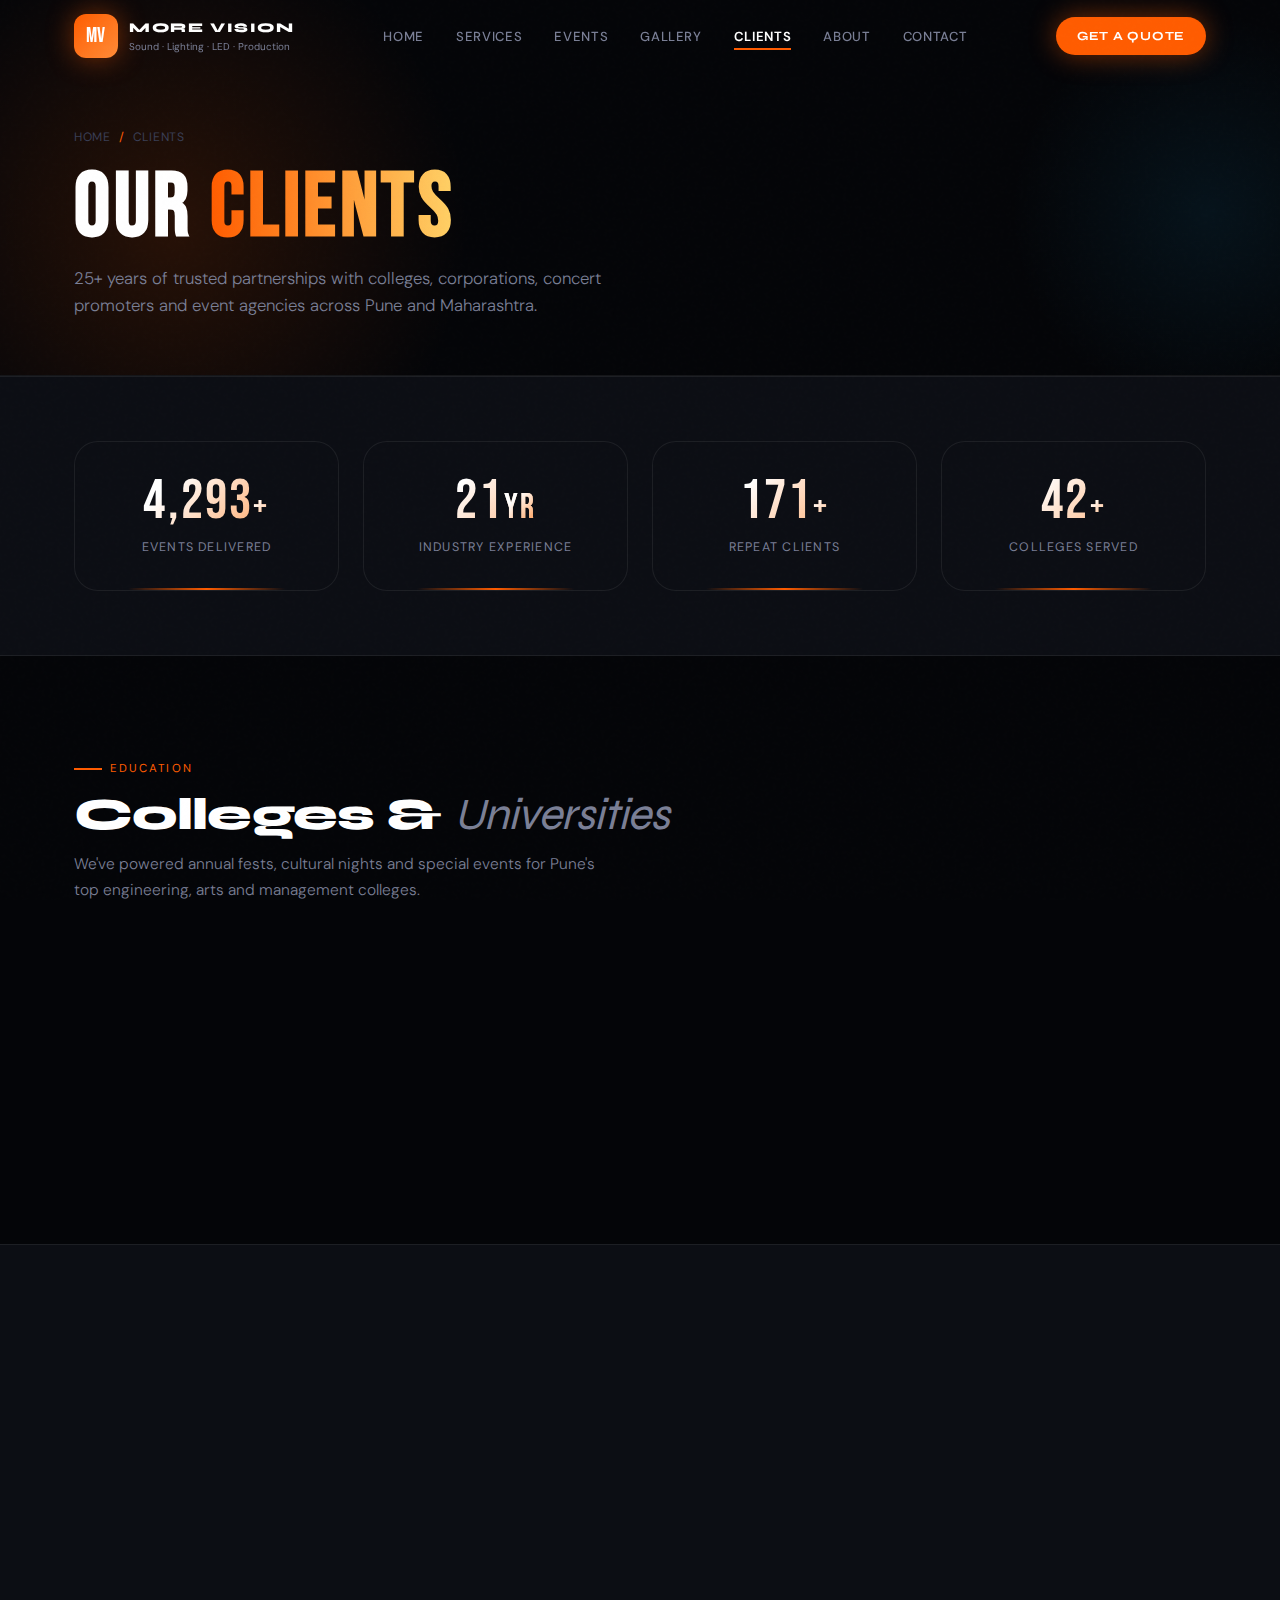
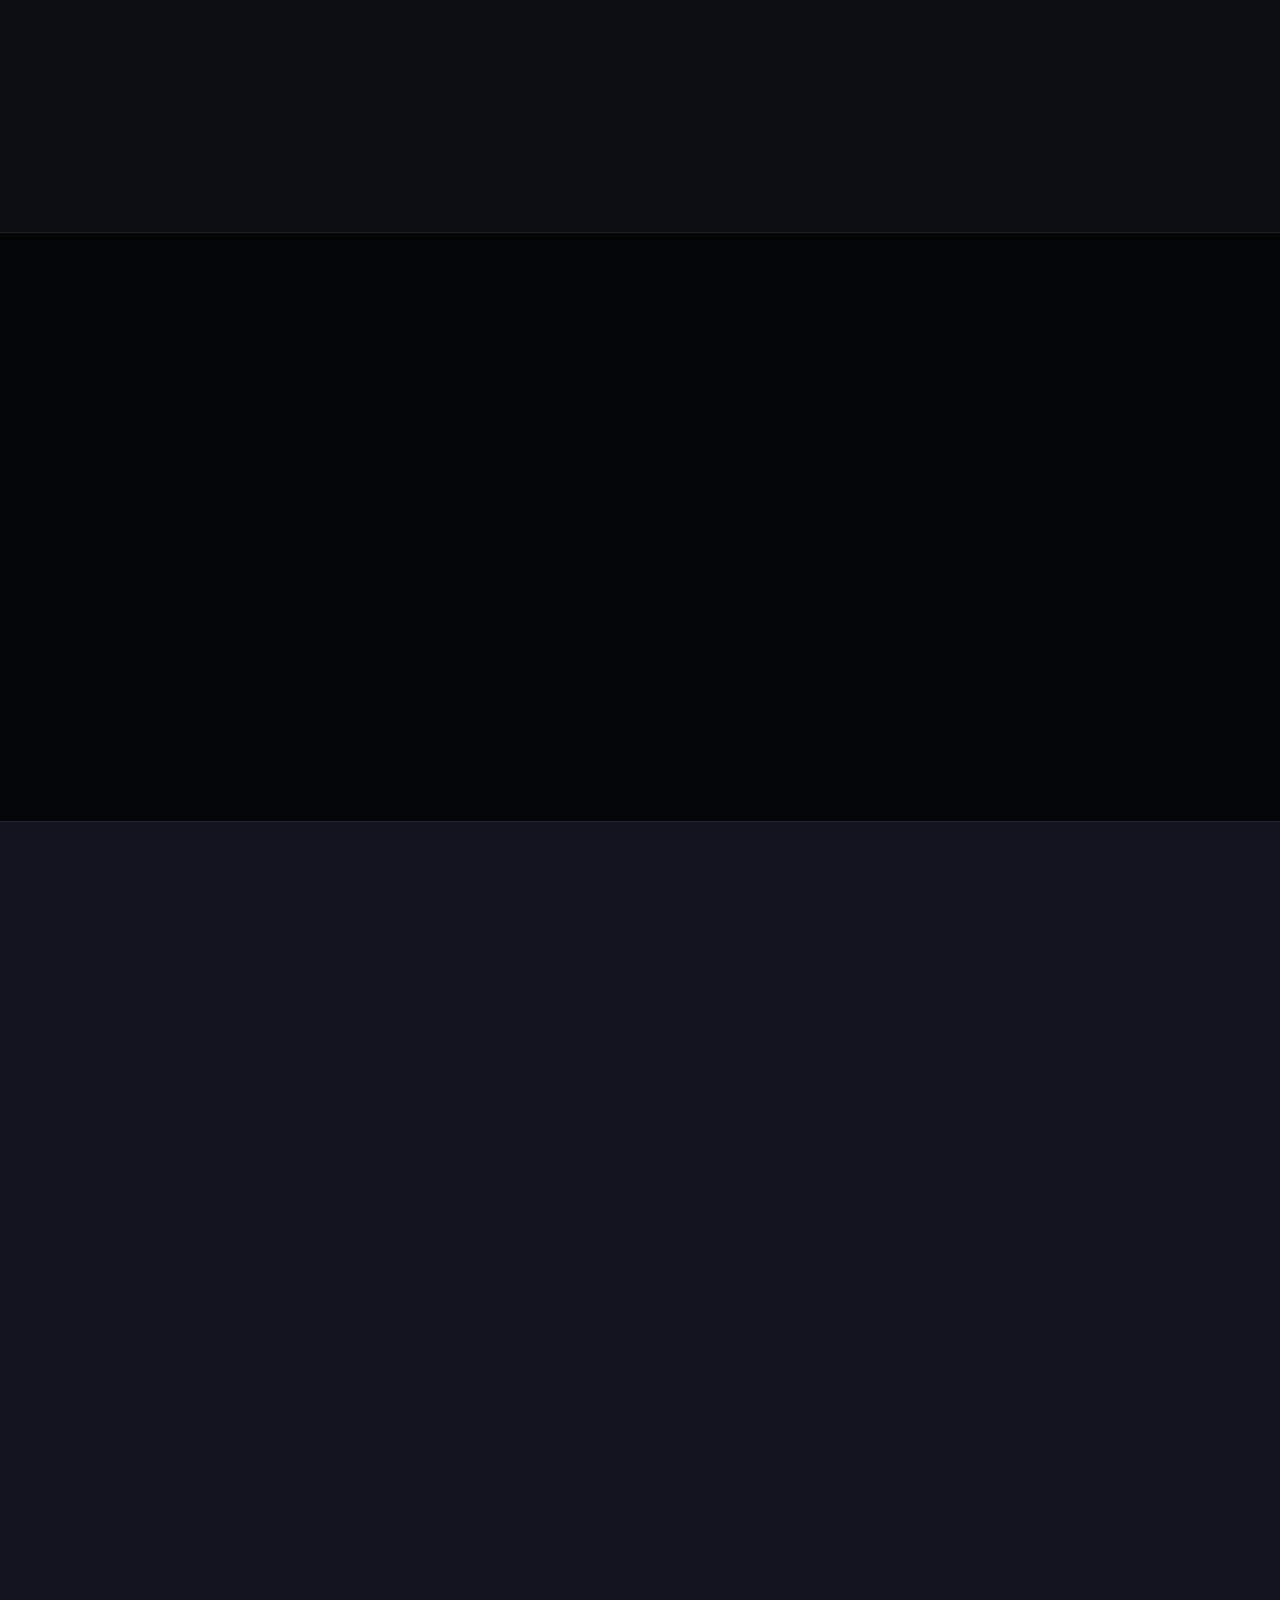
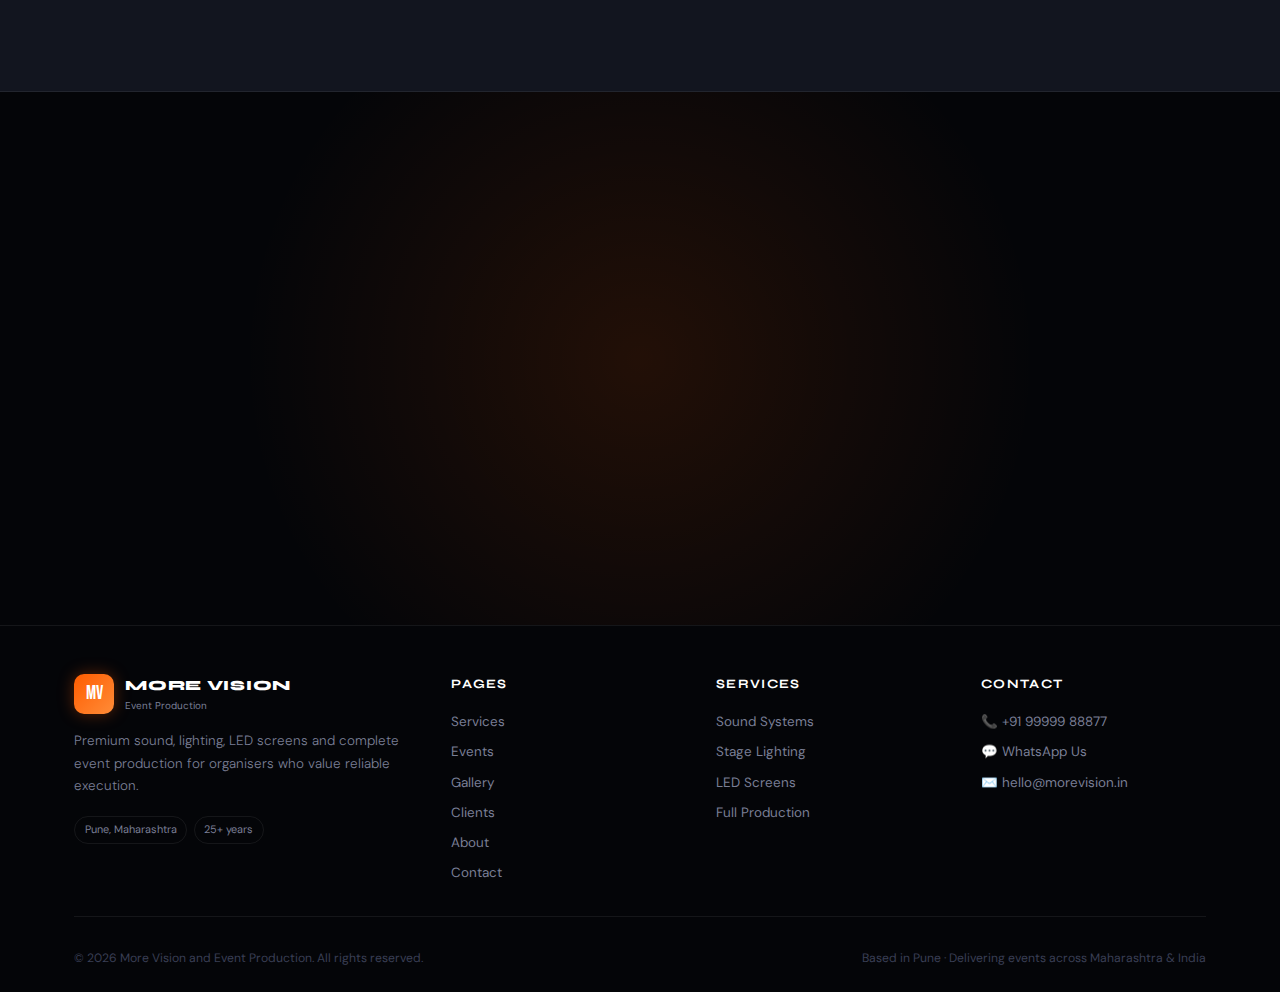
<file: clients.html>
<!DOCTYPE html>
<html lang="en">
<head>
  <meta charset="UTF-8" />
  <meta name="viewport" content="width=device-width, initial-scale=1" />
  <title>Clients | More Vision &amp; Event Production, Pune</title>
  <meta name="description" content="More Vision has worked with leading colleges, corporations and concert promoters across Pune and Maharashtra for 25+ years." />
  <link rel="stylesheet" href="assets/css/style.css" />
</head>
<body>

<!-- ══ NAVBAR ══ -->
<header class="navbar" id="navbar">
  <div class="container navbar__inner">
    <a href="index.html" class="navbar__brand">
      <div class="navbar__logo">MV</div>
      <div class="navbar__title-wrap"><span class="navbar__name">More Vision</span><span class="navbar__tagline">Sound · Lighting · LED · Production</span></div>
    </a>
    <nav class="navbar__links"><a href="index.html" class="navbar__link">Home</a><a href="services.html" class="navbar__link">Services</a><a href="events.html" class="navbar__link">Events</a><a href="gallery.html" class="navbar__link">Gallery</a><a href="clients.html" class="navbar__link">Clients</a><a href="about.html" class="navbar__link">About</a><a href="contact.html" class="navbar__link">Contact</a></nav>
    <a href="contact.html" class="navbar__cta">Get a Quote</a>
    <button class="nav-toggle" id="navToggle" aria-label="Toggle menu" aria-expanded="false"><span></span><span></span><span></span></button>
  </div>
  <nav class="nav-mobile" id="navMobile"><a href="index.html" class="navbar__link">Home</a><a href="services.html" class="navbar__link">Services</a><a href="events.html" class="navbar__link">Events</a><a href="gallery.html" class="navbar__link">Gallery</a><a href="clients.html" class="navbar__link">Clients</a><a href="about.html" class="navbar__link">About</a><a href="contact.html" class="navbar__link">Contact</a></nav>
</header>

<main>

<!-- ══ PAGE HERO ══ -->
<section class="page-hero">
  <div class="container page-hero__inner">
    <div class="page-hero__breadcrumb"><a href="index.html">Home</a> <span>/</span> Clients</div>
    <h1>Our <span>Clients</span></h1>
    <p class="page-hero__sub">25+ years of trusted partnerships with colleges, corporations, concert promoters and event agencies across Pune and Maharashtra.</p>
  </div>
</section>

<!-- ══ STATS ══ -->
<section class="section--tight section--surface">
  <div class="container">
    <div class="stats-grid">
      <div class="stat-card"><div class="stat-num">5000<span class="stat-suffix">+</span></div><div class="stat-label">Events Delivered</div></div>
      <div class="stat-card"><div class="stat-num">25<span class="stat-suffix">yr</span></div><div class="stat-label">Industry Experience</div></div>
      <div class="stat-card"><div class="stat-num">200<span class="stat-suffix">+</span></div><div class="stat-label">Repeat Clients</div></div>
      <div class="stat-card"><div class="stat-num">50<span class="stat-suffix">+</span></div><div class="stat-label">Colleges Served</div></div>
    </div>
  </div>
</section>

<!-- ══ COLLEGE CLIENTS ══ -->
<section class="section">
  <div class="container">
    <div class="section-header reveal">
      <div class="eyebrow">Education</div>
      <h2 class="section-title">Colleges &amp; <em>Universities</em></h2>
      <p class="section-sub">We've powered annual fests, cultural nights and special events for Pune's top engineering, arts and management colleges.</p>
    </div>
    <div class="clients-grid reveal">
      <div class="client-card">COEP Tech University</div>
      <div class="client-card">MIT Pune</div>
      <div class="client-card">VIT Pune</div>
      <div class="client-card">Symbiosis Institute</div>
      <div class="client-card">PICT College</div>
      <div class="client-card">Cummins College</div>
      <div class="client-card">BMCC Pune</div>
      <div class="client-card">Fergusson College</div>
      <div class="client-card">AISSMS COE</div>
      <div class="client-card">Sinhgad College</div>
    </div>
  </div>
</section>

<!-- ══ CORPORATE CLIENTS ══ -->
<section class="section section--surface">
  <div class="container">
    <div class="section-header reveal">
      <div class="eyebrow">Business</div>
      <h2 class="section-title">Corporates &amp; <em>Brands</em></h2>
      <p class="section-sub">Leading Pune companies trust us to make their product launches, conferences and employee events look and sound exceptional.</p>
    </div>
    <div class="clients-grid reveal">
      <div class="client-card">Infosys Pune</div>
      <div class="client-card">TCS Events</div>
      <div class="client-card">Persistent Systems</div>
      <div class="client-card">KPIT Technologies</div>
      <div class="client-card">Bajaj Auto</div>
      <div class="client-card">Thermax</div>
      <div class="client-card">Zensar Tech</div>
      <div class="client-card">Mahindra &amp; Mahindra</div>
      <div class="client-card">Pune Metro Rail</div>
      <div class="client-card">Eaton Industries</div>
    </div>
  </div>
</section>

<!-- ══ CONCERT & PROMOTERS ══ -->
<section class="section">
  <div class="container">
    <div class="section-header reveal">
      <div class="eyebrow">Live Music</div>
      <h2 class="section-title">Concert Promoters &amp; <em>Agencies</em></h2>
      <p class="section-sub">We work with promoters, production agencies and event management companies to deliver technically flawless live shows.</p>
    </div>
    <div class="clients-grid reveal">
      <div class="client-card">Pune Live</div>
      <div class="client-card">BookMyShow Live</div>
      <div class="client-card">DNA Entertainment</div>
      <div class="client-card">Wizcraft Pune</div>
      <div class="client-card">Showtime Events</div>
      <div class="client-card">E18 Productions</div>
      <div class="client-card">Hungama Productions</div>
      <div class="client-card">Wavelength Events</div>
      <div class="client-card">Stage Factory</div>
      <div class="client-card">Noise Festival</div>
    </div>
  </div>
</section>

<!-- ══ TESTIMONIALS ══ -->
<section class="section section--surface2">
  <div class="container">
    <div class="section-header section-header--center reveal">
      <div class="eyebrow">What they say</div>
      <h2 class="section-title">Client <em>testimonials</em></h2>
    </div>
    <div class="testi-grid">
      <div class="card testi-card reveal reveal-delay-1">
        <div class="testi-stars">★★★★★</div>
        <p class="testi-quote">"The sound quality at our college fest was outstanding. More Vision set up flawlessly in under 4 hours and the crowd never knew we had a last-minute venue change."</p>
        <div class="testi-author"><div class="testi-avatar">AK</div><div><div class="testi-name">Akash Kulkarni</div><div class="testi-role">Cultural Secretary, COEP Tech University</div></div></div>
      </div>
      <div class="card testi-card reveal reveal-delay-2">
        <div class="testi-stars">★★★★★</div>
        <p class="testi-quote">"For our product launch, the LED wall and lighting programming were exceptional. Our CEO specifically praised the visual production. Will book again for every launch."</p>
        <div class="testi-author"><div class="testi-avatar">SR</div><div><div class="testi-name">Sunita Rao</div><div class="testi-role">Head of Events, Infosys Pune</div></div></div>
      </div>
      <div class="card testi-card reveal reveal-delay-3">
        <div class="testi-stars">★★★★★</div>
        <p class="testi-quote">"The artist was demanding about monitors and FOH mix. More Vision handled every technical rider requirement without a single complaint. Truly professional outfit."</p>
        <div class="testi-author"><div class="testi-avatar">PM</div><div><div class="testi-name">Priyank Mehta</div><div class="testi-role">Concert Promoter, Pune Live</div></div></div>
      </div>
      <div class="card testi-card reveal reveal-delay-1">
        <div class="testi-stars">★★★★★</div>
        <p class="testi-quote">"We've been booking More Vision for our annual corporate summit for 6 years straight. Their professionalism and zero-issues track record is the reason we keep coming back."</p>
        <div class="testi-author"><div class="testi-avatar">VD</div><div><div class="testi-name">Vikram Desai</div><div class="testi-role">Events Manager, Persistent Systems</div></div></div>
      </div>
      <div class="card testi-card reveal reveal-delay-2">
        <div class="testi-stars">★★★★★</div>
        <p class="testi-quote">"Three-day college festival with 12,000+ attendees. More Vision handled everything — sound, lights, LED, stage — all without a single hitch. Phenomenal team."</p>
        <div class="testi-author"><div class="testi-avatar">NP</div><div><div class="testi-name">Neha Patil</div><div class="testi-role">President, MIT Cultural Committee</div></div></div>
      </div>
      <div class="card testi-card reveal reveal-delay-3">
        <div class="testi-stars">★★★★★</div>
        <p class="testi-quote">"We promoted a headline concert with 8,000 capacity. More Vision's PA system was the best the venue had ever heard. The post-show feedback from the artists was amazing."</p>
        <div class="testi-author"><div class="testi-avatar">RS</div><div><div class="testi-name">Rohan Shah</div><div class="testi-role">Promoter, DNA Entertainment</div></div></div>
      </div>
    </div>
  </div>
</section>

<!-- ══ CTA ══ -->
<section class="cta-section">
  <div class="cta-inner reveal">
    <h2 class="cta-headline">Join our <span>client family</span></h2>
    <p class="cta-sub">Let's work together on your next event. Our team is ready to build the right production package for you.</p>
    <div class="cta-actions">
      <a href="contact.html" class="btn btn--primary">Get a Quote</a>
      <a href="https://wa.me/919999888777" class="btn btn--ghost" target="_blank" rel="noopener">💬 WhatsApp Us</a>
    </div>
  </div>
</section>

</main>

<!-- ══ FOOTER ══ -->
<footer class="footer">
  <div class="container">
    <div class="footer__grid">
      <div><div class="footer__brand-logo"><div class="footer__logo-mark">MV</div><div><div class="footer__brand-name">More Vision</div><div class="footer__brand-tag">Event Production</div></div></div><p class="footer__desc">Premium sound, lighting, LED screens and complete event production for organisers who value reliable execution.</p><div class="footer__pills"><span class="footer__pill">Pune, Maharashtra</span><span class="footer__pill">25+ years</span></div></div>
      <div><div class="footer__heading">Pages</div><div class="footer__links"><a href="services.html">Services</a><a href="events.html">Events</a><a href="gallery.html">Gallery</a><a href="clients.html">Clients</a><a href="about.html">About</a><a href="contact.html">Contact</a></div></div>
      <div><div class="footer__heading">Services</div><div class="footer__links"><a href="services.html#sound">Sound Systems</a><a href="services.html#lighting">Stage Lighting</a><a href="services.html#led">LED Screens</a><a href="services.html#production">Full Production</a></div></div>
      <div><div class="footer__heading">Contact</div><div class="footer__links"><a href="tel:+919999988877">📞 +91 99999 88877</a><a href="https://wa.me/919999888777" target="_blank" rel="noopener">💬 WhatsApp Us</a><a href="mailto:hello@morevision.in">✉️ hello@morevision.in</a></div></div>
    </div>
    <div class="footer__bottom"><span>© 2026 More Vision and Event Production. All rights reserved.</span><span>Based in Pune · Delivering events across Maharashtra &amp; India</span></div>
  </div>
</footer>

<script src="assets/js/main.js"></script>
</body>
</html>
</file>
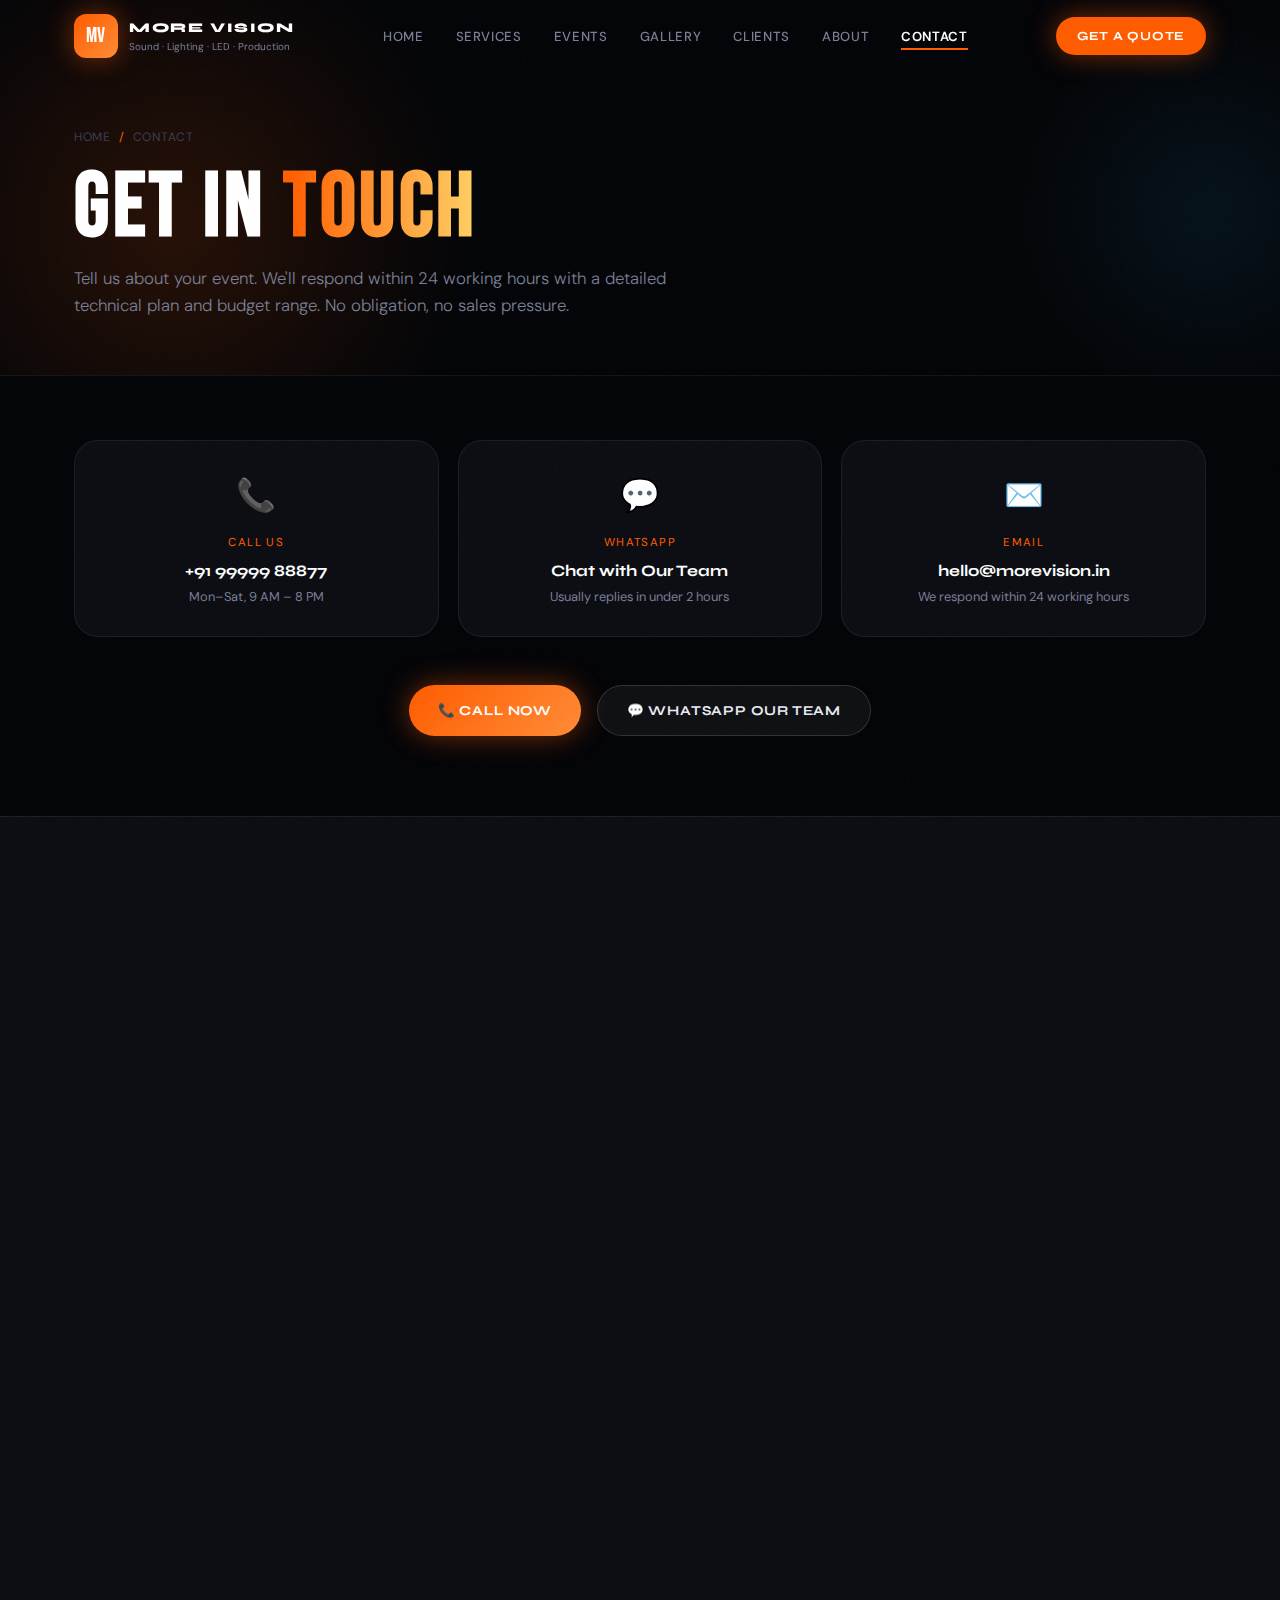
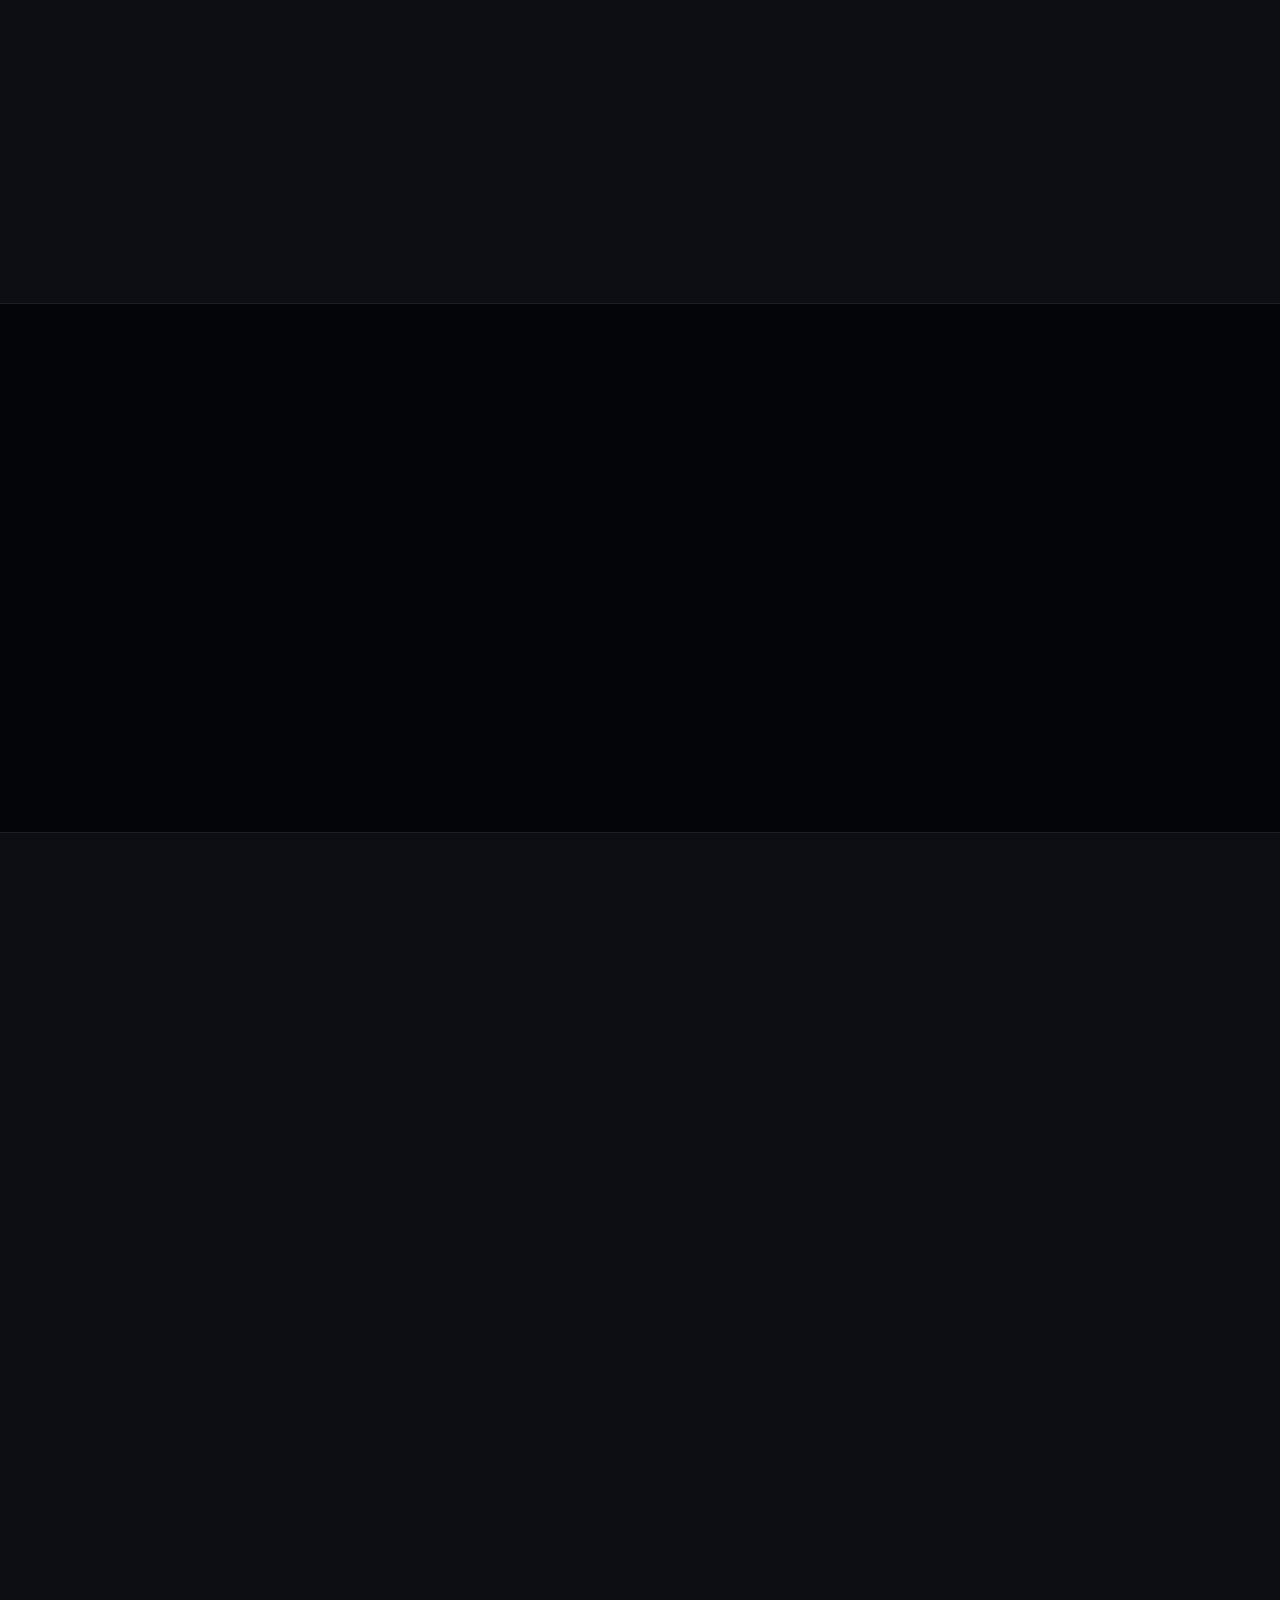
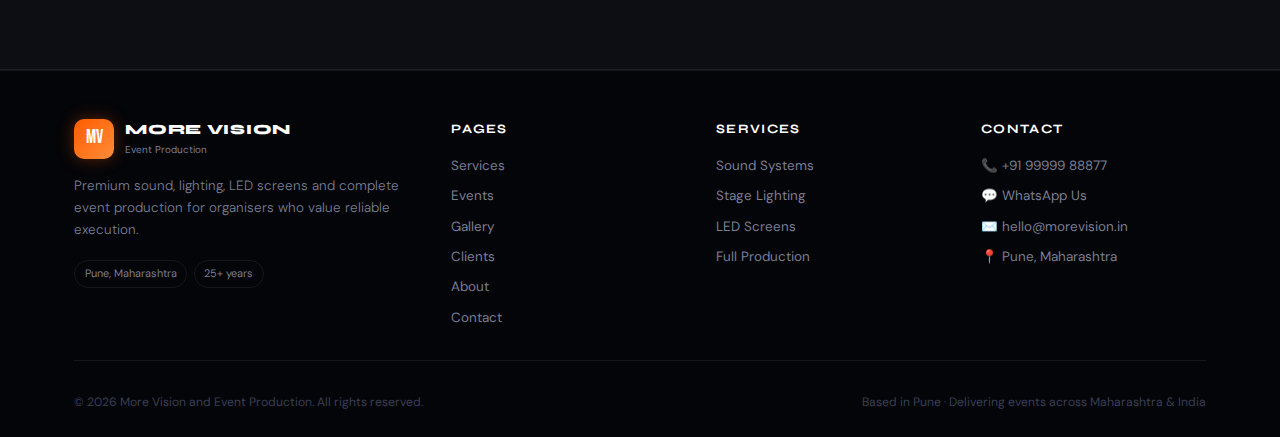
<file: contact.html>
<!DOCTYPE html>
<html lang="en">
<head>
  <meta charset="UTF-8" />
  <meta name="viewport" content="width=device-width, initial-scale=1" />
  <title>Contact | More Vision &amp; Event Production, Pune</title>
  <meta name="description" content="Contact More Vision for sound, lighting and LED production in Pune. Call, WhatsApp or fill our enquiry form — we respond within 24 hours." />
  <link rel="stylesheet" href="assets/css/style.css" />
</head>
<body>

<!-- ══ NAVBAR ══ -->
<header class="navbar" id="navbar">
  <div class="container navbar__inner">
    <a href="index.html" class="navbar__brand">
      <div class="navbar__logo">MV</div>
      <div class="navbar__title-wrap"><span class="navbar__name">More Vision</span><span class="navbar__tagline">Sound · Lighting · LED · Production</span></div>
    </a>
    <nav class="navbar__links"><a href="index.html" class="navbar__link">Home</a><a href="services.html" class="navbar__link">Services</a><a href="events.html" class="navbar__link">Events</a><a href="gallery.html" class="navbar__link">Gallery</a><a href="clients.html" class="navbar__link">Clients</a><a href="about.html" class="navbar__link">About</a><a href="contact.html" class="navbar__link">Contact</a></nav>
    <a href="contact.html" class="navbar__cta">Get a Quote</a>
    <button class="nav-toggle" id="navToggle" aria-label="Toggle menu" aria-expanded="false"><span></span><span></span><span></span></button>
  </div>
  <nav class="nav-mobile" id="navMobile"><a href="index.html" class="navbar__link">Home</a><a href="services.html" class="navbar__link">Services</a><a href="events.html" class="navbar__link">Events</a><a href="gallery.html" class="navbar__link">Gallery</a><a href="clients.html" class="navbar__link">Clients</a><a href="about.html" class="navbar__link">About</a><a href="contact.html" class="navbar__link">Contact</a></nav>
</header>

<main>

<!-- ══ PAGE HERO ══ -->
<section class="page-hero">
  <div class="container page-hero__inner">
    <div class="page-hero__breadcrumb"><a href="index.html">Home</a> <span>/</span> Contact</div>
    <h1>Get in <span>Touch</span></h1>
    <p class="page-hero__sub">Tell us about your event. We'll respond within 24 working hours with a detailed technical plan and budget range. No obligation, no sales pressure.</p>
  </div>
</section>

<!-- ══ CONTACT INFO CARDS ══ -->
<section class="section--tight">
  <div class="container">
    <div class="contact-info-grid">
      <div class="contact-info-card reveal">
        <div class="contact-info-icon">📞</div>
        <div class="contact-info-label">Call Us</div>
        <div class="contact-info-value"><a href="tel:+919999988877" style="color:inherit;">+91 99999 88877</a></div>
        <div class="contact-info-sub">Mon–Sat, 9 AM – 8 PM</div>
      </div>
      <div class="contact-info-card reveal reveal-delay-1">
        <div class="contact-info-icon">💬</div>
        <div class="contact-info-label">WhatsApp</div>
        <div class="contact-info-value"><a href="https://wa.me/919999888777?text=Hi%2C%20I%E2%80%99d%20like%20to%20discuss%20an%20event." target="_blank" rel="noopener" style="color:inherit;">Chat with Our Team</a></div>
        <div class="contact-info-sub">Usually replies in under 2 hours</div>
      </div>
      <div class="contact-info-card reveal reveal-delay-2">
        <div class="contact-info-icon">✉️</div>
        <div class="contact-info-label">Email</div>
        <div class="contact-info-value"><a href="mailto:hello@morevision.in" style="color:inherit;">hello@morevision.in</a></div>
        <div class="contact-info-sub">We respond within 24 working hours</div>
      </div>
    </div>

    <!-- Quick CTA buttons -->
    <div style="display:flex;gap:1rem;justify-content:center;flex-wrap:wrap;margin-bottom:1rem;" class="reveal">
      <a href="tel:+919999988877" class="btn btn--primary">📞 Call Now</a>
      <a href="https://wa.me/919999888777?text=Hi%2C%20I%E2%80%99d%20like%20to%20discuss%20an%20event%20with%20More%20Vision%20and%20Event%20Production." class="btn btn--ghost" target="_blank" rel="noopener">💬 WhatsApp Our Team</a>
    </div>
  </div>
</section>

<!-- ══ FORM + MAP ══ -->
<section class="section section--surface">
  <div class="container" style="display:grid;grid-template-columns:1.1fr 1fr;gap:4rem;align-items:start;">

    <!-- FORM -->
    <div class="form-wrap reveal">
      <h2 class="form-title">Project Enquiry Form</h2>
      <p class="form-subtitle">Fill in your event details and we'll come back with a customised technical plan and budget range.</p>

      <form data-validate>
        <div class="form-grid">
          <div class="form-field">
            <label class="form-label" for="c-name">Your name<span>*</span></label>
            <input id="c-name" class="form-input" type="text" name="name" autocomplete="name" placeholder="Rahul Sharma" data-required />
            <span class="form-error"></span>
          </div>
          <div class="form-field">
            <label class="form-label" for="c-org">Organisation / College<span>*</span></label>
            <input id="c-org" class="form-input" type="text" name="organisation" placeholder="COEP, Infosys…" data-required />
            <span class="form-error"></span>
          </div>
          <div class="form-field">
            <label class="form-label" for="c-email">Email address<span>*</span></label>
            <input id="c-email" class="form-input" type="email" name="email" autocomplete="email" placeholder="you@example.com" data-required />
            <span class="form-error"></span>
          </div>
          <div class="form-field">
            <label class="form-label" for="c-phone">Phone number<span>*</span></label>
            <input id="c-phone" class="form-input" type="tel" name="phone" autocomplete="tel" placeholder="+91 98000 00000" data-required />
            <span class="form-error"></span>
          </div>
          <div class="form-field form-field--full">
            <label class="form-label" for="c-type">Event type<span>*</span></label>
            <select id="c-type" class="form-select" name="eventType" data-required>
              <option value="">Select an event type</option>
              <option value="college">College / University Event</option>
              <option value="corporate">Corporate Event</option>
              <option value="concert">Concert / Live Show</option>
              <option value="club">Club / DJ Event</option>
              <option value="cultural">Cultural / Stage Show</option>
              <option value="other">Other</option>
            </select>
            <span class="form-error"></span>
          </div>
          <div class="form-field">
            <label class="form-label" for="c-date">Event date</label>
            <input id="c-date" class="form-input" type="date" name="eventDate" />
          </div>
          <div class="form-field">
            <label class="form-label" for="c-venue">Venue / City<span>*</span></label>
            <input id="c-venue" class="form-input" type="text" name="venue" placeholder="Balewadi, Pune" data-required />
            <span class="form-error"></span>
          </div>
          <div class="form-field">
            <label class="form-label" for="c-audience">Expected audience</label>
            <select id="c-audience" class="form-select" name="audience">
              <option value="">Select size</option>
              <option value="under500">Under 500</option>
              <option value="500-2000">500 – 2,000</option>
              <option value="2000-10000">2,000 – 10,000</option>
              <option value="over10000">Over 10,000</option>
            </select>
          </div>
          <div class="form-field">
            <label class="form-label" for="c-services">Services required</label>
            <select id="c-services" class="form-select" name="services">
              <option value="">Select service</option>
              <option value="sound-only">Sound only</option>
              <option value="lighting-only">Lighting only</option>
              <option value="led-only">LED / Video only</option>
              <option value="sound-lighting">Sound + Lighting</option>
              <option value="full-production">Full Production Package</option>
            </select>
          </div>
          <div class="form-field form-field--full">
            <label class="form-label" for="c-details">Event details<span>*</span></label>
            <textarea id="c-details" class="form-textarea" name="details" rows="5" placeholder="Please describe your event — format, duration, any specific artists, technical requirements or special requests." data-required data-minlength="20"></textarea>
            <span class="form-error"></span>
          </div>
        </div>

        <div class="form-actions">
          <button type="submit" class="btn btn--primary">Send Enquiry →</button>
          <p class="form-footnote">By submitting, you allow our team to contact you with production options and budget estimates. We do not share your details with third parties.</p>
        </div>
        <div class="form-success">✓ Thank you! We've received your enquiry and will respond within 24 working hours with a detailed production plan.</div>
      </form>
    </div>

    <!-- INFO PANEL -->
    <div class="reveal reveal-delay-1">
      <div class="eyebrow">Why contact us?</div>
      <h2 class="section-title" style="font-size:clamp(1.6rem,2.5vw,2rem);margin-bottom:1rem;">What to expect <em>when you reach out</em></h2>
      <p style="font-size:.9rem;color:var(--c-muted);line-height:1.7;font-weight:300;margin-bottom:2rem;">Our production team reviews every enquiry personally and responds with a tailored plan — not a generic price list.</p>

      <div style="display:grid;gap:1.2rem;margin-bottom:2rem;">
        <div class="why-item">
          <div class="why-item__icon">📋</div>
          <div class="why-item__text"><h4>Detailed technical production plan</h4><p>We outline exactly what equipment and crew will be deployed for your specific event and venue.</p></div>
        </div>
        <div class="why-item">
          <div class="why-item__icon">💰</div>
          <div class="why-item__text"><h4>Itemised budget estimate</h4><p>No vague "starting from" prices. You get a clear, itemised budget range you can take to your committee or finance team.</p></div>
        </div>
        <div class="why-item">
          <div class="why-item__icon">🏟️</div>
          <div class="why-item__text"><h4>Free site survey (Pune &amp; PCMC)</h4><p>We'll visit your venue to assess acoustics, power requirements, rigging points and sight lines at no charge.</p></div>
        </div>
        <div class="why-item">
          <div class="why-item__icon">⚡</div>
          <div class="why-item__text"><h4>Response within 24 working hours</h4><p>We understand event timelines are tight. Our team prioritises fast, useful responses over generic auto-replies.</p></div>
        </div>
      </div>

      <!-- Business details -->
      <div style="background:var(--c-surface);border:1px solid var(--c-border);border-radius:var(--radius-lg);padding:1.5rem;">
        <div style="font-family:'Syne',sans-serif;font-weight:700;color:#fff;margin-bottom:1rem;font-size:.9rem;">Business Details</div>
        <div style="display:grid;gap:.7rem;">
          <div style="display:flex;gap:.7rem;align-items:flex-start;font-size:.86rem;">
            <span>📍</span><span style="color:var(--c-muted);">Pune, Maharashtra, India<br><span style="color:var(--c-dim);font-size:.8rem;">Serving events across Maharashtra &amp; India</span></span>
          </div>
          <div style="display:flex;gap:.7rem;font-size:.86rem;"><span>📞</span><a href="tel:+919999988877" style="color:var(--c-muted);transition:color .2s;" onmouseover="this.style.color='var(--c-fire-light)'" onmouseout="this.style.color='var(--c-muted)'">+91 99999 88877</a></div>
          <div style="display:flex;gap:.7rem;font-size:.86rem;"><span>✉️</span><a href="mailto:hello@morevision.in" style="color:var(--c-muted);transition:color .2s;" onmouseover="this.style.color='var(--c-fire-light)'" onmouseout="this.style.color='var(--c-muted)'">hello@morevision.in</a></div>
          <div style="display:flex;gap:.7rem;font-size:.86rem;"><span>🕐</span><span style="color:var(--c-muted);">Monday – Saturday, 9 AM to 8 PM IST</span></div>
          <div style="display:flex;gap:.7rem;font-size:.86rem;"><span>💬</span><a href="https://wa.me/919999888777" target="_blank" rel="noopener" style="color:var(--c-muted);transition:color .2s;" onmouseover="this.style.color='var(--c-fire-light)'" onmouseout="this.style.color='var(--c-muted)'">WhatsApp (fastest response)</a></div>
        </div>
      </div>
    </div>
  </div>
</section>

<!-- ══ MAP ══ -->
<section class="section--tight">
  <div class="container reveal">
    <div class="eyebrow" style="margin-bottom:1rem;">Our Location</div>
    <h2 class="section-title" style="font-size:clamp(1.5rem,2.5vw,2rem);margin-bottom:1.5rem;">Find us in <em>Pune</em></h2>
    <div class="map-placeholder">
      <iframe
        src="https://www.google.com/maps/embed?pb=!1m18!1m12!1m3!1d242120.58047095478!2d73.72283615!3d18.5246424!2m3!1f0!2f0!3f0!3m2!1i1024!2i768!4f13.1!3m3!1m2!1s0x3bc2bf2e67461101%3A0x828d43bf9d9ee343!2sPune%2C%20Maharashtra!5e0!3m2!1sen!2sin!4v1700000000000!5m2!1sen!2sin"
        allowfullscreen=""
        loading="lazy"
        referrerpolicy="no-referrer-when-downgrade"
        title="More Vision location in Pune, Maharashtra">
      </iframe>
    </div>
  </div>
</section>

<!-- ══ FAQ ══ -->
<section class="section section--surface">
  <div class="container">
    <div class="section-header section-header--center reveal">
      <div class="eyebrow">Common questions</div>
      <h2 class="section-title">Frequently asked <em>questions</em></h2>
    </div>
    <div style="display:grid;grid-template-columns:1fr 1fr;gap:1.2rem;max-width:900px;margin:0 auto;">
      <div class="card reveal reveal-delay-1" style="padding:1.5rem;">
        <h3 style="font-family:'Syne',sans-serif;font-weight:700;color:#fff;font-size:.95rem;margin-bottom:.5rem;">How quickly can you respond to an enquiry?</h3>
        <p style="font-size:.85rem;color:var(--c-muted);line-height:1.65;font-weight:300;">We aim to respond to all enquiries within 24 working hours with a production plan and budget range. WhatsApp is the fastest route — usually under 2 hours.</p>
      </div>
      <div class="card reveal reveal-delay-2" style="padding:1.5rem;">
        <h3 style="font-family:'Syne',sans-serif;font-weight:700;color:#fff;font-size:.95rem;margin-bottom:.5rem;">Do you have a minimum booking value?</h3>
        <p style="font-size:.85rem;color:var(--c-muted);line-height:1.65;font-weight:300;">We work with events of all sizes and budgets. College committees, small corporate events and large concerts are all welcome. We'll build a package to fit.</p>
      </div>
      <div class="card reveal reveal-delay-1" style="padding:1.5rem;">
        <h3 style="font-family:'Syne',sans-serif;font-weight:700;color:#fff;font-size:.95rem;margin-bottom:.5rem;">Do you travel outside Pune?</h3>
        <p style="font-size:.85rem;color:var(--c-muted);line-height:1.65;font-weight:300;">Yes. We regularly serve events in Mumbai, Nashik, Aurangabad and across Maharashtra. Outstation bookings are subject to transport and accommodation costs.</p>
      </div>
      <div class="card reveal reveal-delay-2" style="padding:1.5rem;">
        <h3 style="font-family:'Syne',sans-serif;font-weight:700;color:#fff;font-size:.95rem;margin-bottom:.5rem;">Can you match international artist riders?</h3>
        <p style="font-size:.85rem;color:var(--c-muted);line-height:1.65;font-weight:300;">Yes. We have experience fulfilling technical riders for national and international touring artists. Share the rider with us and we'll map our inventory against it.</p>
      </div>
      <div class="card reveal reveal-delay-1" style="padding:1.5rem;">
        <h3 style="font-family:'Syne',sans-serif;font-weight:700;color:#fff;font-size:.95rem;margin-bottom:.5rem;">What's included in a site survey?</h3>
        <p style="font-size:.85rem;color:var(--c-muted);line-height:1.65;font-weight:300;">We assess venue acoustics, power availability, rigging points, weight-bearing capacity, audience sightlines and ingress/egress for equipment. All at no charge for Pune area events.</p>
      </div>
      <div class="card reveal reveal-delay-2" style="padding:1.5rem;">
        <h3 style="font-family:'Syne',sans-serif;font-weight:700;color:#fff;font-size:.95rem;margin-bottom:.5rem;">Do you provide backup equipment on-site?</h3>
        <p style="font-size:.85rem;color:var(--c-muted);line-height:1.65;font-weight:300;">Yes — backup systems are standard across all productions. Critical signal paths and amplification all have redundancy built in. Your show doesn't stop if something fails.</p>
      </div>
    </div>
  </div>
</section>

</main>

<!-- ══ FOOTER ══ -->
<footer class="footer">
  <div class="container">
    <div class="footer__grid">
      <div><div class="footer__brand-logo"><div class="footer__logo-mark">MV</div><div><div class="footer__brand-name">More Vision</div><div class="footer__brand-tag">Event Production</div></div></div><p class="footer__desc">Premium sound, lighting, LED screens and complete event production for organisers who value reliable execution.</p><div class="footer__pills"><span class="footer__pill">Pune, Maharashtra</span><span class="footer__pill">25+ years</span></div></div>
      <div><div class="footer__heading">Pages</div><div class="footer__links"><a href="services.html">Services</a><a href="events.html">Events</a><a href="gallery.html">Gallery</a><a href="clients.html">Clients</a><a href="about.html">About</a><a href="contact.html">Contact</a></div></div>
      <div><div class="footer__heading">Services</div><div class="footer__links"><a href="services.html#sound">Sound Systems</a><a href="services.html#lighting">Stage Lighting</a><a href="services.html#led">LED Screens</a><a href="services.html#production">Full Production</a></div></div>
      <div><div class="footer__heading">Contact</div><div class="footer__links"><a href="tel:+919999988877">📞 +91 99999 88877</a><a href="https://wa.me/919999888777" target="_blank" rel="noopener">💬 WhatsApp Us</a><a href="mailto:hello@morevision.in">✉️ hello@morevision.in</a><a href="#">📍 Pune, Maharashtra</a></div></div>
    </div>
    <div class="footer__bottom"><span>© 2026 More Vision and Event Production. All rights reserved.</span><span>Based in Pune · Delivering events across Maharashtra &amp; India</span></div>
  </div>
</footer>

<script src="assets/js/main.js"></script>
</body>
</html>
</file>
<file: assets/css/style.css>
/* ═══════════════════════════════════════════════════════════
   MORE VISION & EVENT PRODUCTION — Master Stylesheet
   Design: Dark Cinematic | Fonts: Bebas Neue + Syne + DM Sans
═══════════════════════════════════════════════════════════ */

/* ─── GOOGLE FONTS ─── */
@import url('https://fonts.googleapis.com/css2?family=Bebas+Neue&family=Syne:wght@400;500;600;700;800&family=DM+Sans:ital,opsz,wght@0,9..40,300;0,9..40,400;0,9..40,500;1,9..40,300&display=swap');

/* ─── TOKENS ─── */
:root {
  --c-bg: #040508;
  --c-surface: #0c0e14;
  --c-surface2: #12151f;
  --c-surface3: #181b28;
  --c-border: rgba(255,255,255,0.07);
  --c-border-hover: rgba(255,92,0,0.35);
  --c-fire: #ff5c00;
  --c-fire-light: #ff8c38;
  --c-gold: #ffd166;
  --c-blue: #1eb8ff;
  --c-text: #e8eaf2;
  --c-muted: #7a7f96;
  --c-dim: #3a3f55;
  --nav-h: 72px;
  --radius: 14px;
  --radius-lg: 24px;
  --radius-xl: 32px;
  --shadow: 0 20px 50px rgba(0,0,0,0.5);
  --shadow-fire: 0 0 28px rgba(255,92,0,0.45);
  --transition: 0.25s ease;
}

/* ─── RESET ─── */
*, *::before, *::after { box-sizing: border-box; margin: 0; padding: 0; }
html { scroll-behavior: smooth; }
body {
  font-family: 'DM Sans', sans-serif;
  background: var(--c-bg);
  color: var(--c-text);
  -webkit-font-smoothing: antialiased;
  overflow-x: hidden;
  line-height: 1.6;
}
img { display: block; max-width: 100%; }
a { color: inherit; text-decoration: none; }
ul { list-style: none; }
button { cursor: pointer; border: none; outline: none; }

/* ─── NOISE OVERLAY ─── */
body::before {
  content: '';
  position: fixed;
  inset: 0;
  background-image: url("data:image/svg+xml,%3Csvg viewBox='0 0 256 256' xmlns='http://www.w3.org/2000/svg'%3E%3Cfilter id='noise'%3E%3CfeTurbulence type='fractalNoise' baseFrequency='0.9' numOctaves='4' stitchTiles='stitch'/%3E%3C/filter%3E%3Crect width='100%25' height='100%25' filter='url(%23noise)' opacity='0.035'/%3E%3C/svg%3E");
  pointer-events: none;
  z-index: 1000;
  opacity: 0.35;
}

/* ─── LAYOUT ─── */
.container {
  width: 100%;
  max-width: 1180px;
  margin: 0 auto;
  padding: 0 1.5rem;
}
.section { padding: 6rem 0; }
.section--tight { padding: 4rem 0; }
.section--surface { background: var(--c-surface); border-top: 1px solid var(--c-border); border-bottom: 1px solid var(--c-border); }
.section--surface2 { background: var(--c-surface2); border-top: 1px solid var(--c-border); border-bottom: 1px solid var(--c-border); }

/* ─── TYPOGRAPHY UTILITIES ─── */
.eyebrow {
  display: inline-flex;
  align-items: center;
  gap: 0.5rem;
  font-size: 0.72rem;
  letter-spacing: 0.18em;
  text-transform: uppercase;
  color: var(--c-fire);
  margin-bottom: 0.8rem;
}
.eyebrow::before {
  content: '';
  width: 28px; height: 1.5px;
  background: var(--c-fire);
}
.section-title {
  font-family: 'Syne', sans-serif;
  font-weight: 800;
  font-size: clamp(2rem, 3.5vw, 2.9rem);
  line-height: 1.05;
  letter-spacing: -0.02em;
  color: #fff;
}
.section-title em { font-style: italic; font-weight: 400; color: var(--c-muted); }
.section-sub {
  font-size: 0.97rem;
  color: var(--c-muted);
  line-height: 1.7;
  max-width: 34rem;
  font-weight: 300;
  margin-top: 0.8rem;
}
.section-header { margin-bottom: 3rem; }
.section-header--center { text-align: center; }
.section-header--center .eyebrow { justify-content: center; }
.section-header--center .section-sub { margin: 0.8rem auto 0; }
.section-header--split { display: flex; align-items: flex-end; justify-content: space-between; gap: 2rem; flex-wrap: wrap; }

/* ─── NAVBAR ─── */
.navbar {
  position: fixed;
  top: 0; left: 0; right: 0;
  z-index: 200;
  height: var(--nav-h);
  display: flex;
  align-items: center;
  transition: background 0.3s, border-color 0.3s;
}
.navbar.scrolled {
  background: rgba(4,5,8,0.95);
  backdrop-filter: blur(20px);
  -webkit-backdrop-filter: blur(20px);
  border-bottom: 1px solid var(--c-border);
}
.navbar__inner {
  display: flex;
  align-items: center;
  justify-content: space-between;
  gap: 1.5rem;
  width: 100%;
}
.navbar__brand {
  display: flex;
  align-items: center;
  gap: 0.7rem;
  flex-shrink: 0;
}
.navbar__logo {
  width: 44px; height: 44px;
  border-radius: 12px;
  background: linear-gradient(135deg, var(--c-fire), var(--c-fire-light));
  display: flex;
  align-items: center;
  justify-content: center;
  font-family: 'Bebas Neue', sans-serif;
  font-size: 1.3rem;
  color: #fff;
  letter-spacing: 0.04em;
  box-shadow: var(--shadow-fire);
  flex-shrink: 0;
}
.navbar__title-wrap { display: flex; flex-direction: column; }
.navbar__name {
  font-family: 'Syne', sans-serif;
  font-weight: 800;
  font-size: 0.82rem;
  letter-spacing: 0.12em;
  text-transform: uppercase;
  color: #fff;
}
.navbar__tagline { font-size: 0.62rem; color: var(--c-muted); }
.navbar__links {
  display: flex;
  align-items: center;
  gap: 2rem;
}
.navbar__link {
  font-size: 0.82rem;
  font-weight: 500;
  color: var(--c-muted);
  letter-spacing: 0.05em;
  text-transform: uppercase;
  position: relative;
  transition: color var(--transition);
}
.navbar__link::after {
  content: '';
  position: absolute;
  bottom: -3px; left: 0;
  width: 0; height: 1.5px;
  background: var(--c-fire);
  transition: width 0.22s ease;
}
.navbar__link:hover { color: #fff; }
.navbar__link:hover::after,
.navbar__link.active::after { width: 100%; }
.navbar__link.active { color: #fff; font-weight: 600; }
.navbar__cta {
  display: inline-flex;
  align-items: center;
  gap: 0.45rem;
  padding: 0.58rem 1.3rem;
  border-radius: 999px;
  background: var(--c-fire);
  color: #fff;
  font-family: 'Syne', sans-serif;
  font-weight: 700;
  font-size: 0.78rem;
  letter-spacing: 0.06em;
  text-transform: uppercase;
  box-shadow: var(--shadow-fire);
  transition: box-shadow var(--transition), transform var(--transition);
  flex-shrink: 0;
}
.navbar__cta:hover {
  box-shadow: 0 0 40px rgba(255,92,0,0.7);
  transform: translateY(-1px);
}
.nav-toggle {
  display: none;
  flex-direction: column;
  gap: 5px;
  background: none;
  padding: 6px;
}
.nav-toggle span {
  display: block;
  width: 24px; height: 2px;
  background: var(--c-text);
  border-radius: 2px;
  transition: all 0.25s ease;
}
.nav-toggle.open span:nth-child(1) { transform: translateY(7px) rotate(45deg); }
.nav-toggle.open span:nth-child(2) { opacity: 0; }
.nav-toggle.open span:nth-child(3) { transform: translateY(-7px) rotate(-45deg); }
.nav-mobile {
  display: none;
  position: fixed;
  top: var(--nav-h); left: 0; right: 0;
  background: rgba(4,5,8,0.97);
  backdrop-filter: blur(20px);
  border-bottom: 1px solid var(--c-border);
  padding: 1.5rem;
  flex-direction: column;
  gap: 1.2rem;
  z-index: 199;
}
.nav-mobile.open { display: flex; }
.nav-mobile .navbar__link { font-size: 1rem; }

/* ─── PAGE HERO (shared across inner pages) ─── */
.page-hero {
  padding: calc(var(--nav-h) + 3.5rem) 0 3.5rem;
  position: relative;
  overflow: hidden;
  border-bottom: 1px solid var(--c-border);
}
.page-hero::before {
  content: '';
  position: absolute;
  top: -20%; left: -10%;
  width: 600px; height: 600px;
  border-radius: 50%;
  background: radial-gradient(circle, rgba(255,92,0,0.14) 0%, transparent 70%);
  pointer-events: none;
}
.page-hero::after {
  content: '';
  position: absolute;
  bottom: -10%; right: -10%;
  width: 400px; height: 400px;
  border-radius: 50%;
  background: radial-gradient(circle, rgba(30,184,255,0.08) 0%, transparent 70%);
  pointer-events: none;
}
.page-hero__inner { position: relative; z-index: 2; }
.page-hero__breadcrumb {
  display: flex;
  align-items: center;
  gap: 0.5rem;
  font-size: 0.76rem;
  color: var(--c-dim);
  margin-bottom: 1.2rem;
  letter-spacing: 0.06em;
  text-transform: uppercase;
}
.page-hero__breadcrumb a:hover { color: var(--c-fire-light); }
.page-hero__breadcrumb span { color: var(--c-fire); }
.page-hero h1 {
  font-family: 'Bebas Neue', sans-serif;
  font-size: clamp(3rem, 7vw, 6rem);
  letter-spacing: 0.04em;
  line-height: 0.92;
  color: #fff;
  margin-bottom: 1rem;
}
.page-hero h1 span {
  background: linear-gradient(90deg, var(--c-fire), var(--c-gold));
  -webkit-background-clip: text;
  background-clip: text;
  color: transparent;
}
.page-hero__sub {
  font-size: 1.05rem;
  color: var(--c-muted);
  font-weight: 300;
  max-width: 38rem;
}

/* ─── BUTTONS ─── */
.btn {
  display: inline-flex;
  align-items: center;
  gap: 0.45rem;
  padding: 0.85rem 1.8rem;
  border-radius: 999px;
  font-family: 'Syne', sans-serif;
  font-weight: 700;
  font-size: 0.85rem;
  letter-spacing: 0.06em;
  text-transform: uppercase;
  transition: all var(--transition);
}
.btn--primary {
  background: linear-gradient(135deg, var(--c-fire), var(--c-fire-light));
  color: #fff;
  box-shadow: var(--shadow-fire);
}
.btn--primary:hover {
  box-shadow: 0 0 45px rgba(255,92,0,0.7);
  transform: translateY(-2px);
}
.btn--ghost {
  background: rgba(255,255,255,0.05);
  color: var(--c-text);
  border: 1px solid rgba(255,255,255,0.14);
}
.btn--ghost:hover {
  background: rgba(255,255,255,0.1);
  border-color: rgba(255,255,255,0.28);
  transform: translateY(-2px);
}
.btn--outline-fire {
  background: transparent;
  color: var(--c-fire-light);
  border: 1px solid rgba(255,92,0,0.4);
}
.btn--outline-fire:hover {
  background: rgba(255,92,0,0.08);
  border-color: var(--c-fire);
}
.btn--sm {
  padding: 0.6rem 1.3rem;
  font-size: 0.78rem;
}

/* ─── MARQUEE STRIP ─── */
.marquee-strip {
  border-top: 1px solid var(--c-border);
  border-bottom: 1px solid var(--c-border);
  background: rgba(255,92,0,0.04);
  overflow: hidden;
  padding: 0.85rem 0;
}
.marquee-track {
  display: flex;
  white-space: nowrap;
  width: max-content;
  animation: marquee-scroll 22s linear infinite;
}
@keyframes marquee-scroll {
  0% { transform: translateX(0); }
  100% { transform: translateX(-50%); }
}
.marquee-item {
  display: inline-flex;
  align-items: center;
  gap: 0.6rem;
  padding: 0 2rem;
  font-family: 'Bebas Neue', sans-serif;
  font-size: 0.95rem;
  letter-spacing: 0.12em;
  color: var(--c-muted);
}
.marquee-dot {
  width: 5px; height: 5px;
  border-radius: 50%;
  background: var(--c-fire);
  flex-shrink: 0;
}

/* ─── CARDS ─── */
.card {
  background: var(--c-surface);
  border: 1px solid var(--c-border);
  border-radius: var(--radius-lg);
  padding: 1.8rem 1.5rem;
  position: relative;
  overflow: hidden;
  transition: border-color var(--transition), transform var(--transition), box-shadow var(--transition);
}
.card::before {
  content: '';
  position: absolute;
  inset: 0;
  background: radial-gradient(circle at 50% 0%, rgba(255,92,0,0.07) 0%, transparent 70%);
  opacity: 0;
  transition: opacity 0.3s;
}
.card:hover { border-color: var(--c-border-hover); transform: translateY(-4px); box-shadow: var(--shadow); }
.card:hover::before { opacity: 1; }

/* ─── SERVICE CARDS ─── */
.services-grid {
  display: grid;
  grid-template-columns: repeat(4, 1fr);
  gap: 1.2rem;
}
.service-card { }
.service-icon { font-size: 2.2rem; margin-bottom: 1.1rem; }
.service-name {
  font-family: 'Syne', sans-serif;
  font-weight: 700;
  font-size: 1.05rem;
  color: #fff;
  margin-bottom: 0.55rem;
  letter-spacing: -0.01em;
}
.service-desc {
  font-size: 0.84rem;
  color: var(--c-muted);
  line-height: 1.65;
  font-weight: 300;
  margin-bottom: 1.1rem;
}
.service-tag {
  display: inline-block;
  padding: 0.25rem 0.65rem;
  border-radius: 999px;
  background: rgba(255,92,0,0.08);
  border: 1px solid rgba(255,92,0,0.2);
  font-size: 0.68rem;
  color: var(--c-fire-light);
  letter-spacing: 0.06em;
  text-transform: uppercase;
}

/* ─── EVENT CARDS ─── */
.event-card {
  position: relative;
  border-radius: var(--radius-lg);
  overflow: hidden;
  cursor: pointer;
  transition: transform 0.3s ease, box-shadow 0.3s;
}
.event-card:hover { transform: scale(1.02); box-shadow: 0 24px 60px rgba(0,0,0,0.6); }
.event-card img {
  position: absolute;
  inset: 0;
  width: 100%; height: 100%;
  object-fit: cover;
  transition: transform 0.5s ease;
}
.event-card:hover img { transform: scale(1.06); }
.event-card__overlay {
  position: absolute;
  inset: 0;
  background: linear-gradient(180deg, transparent 20%, rgba(4,5,8,0.85) 100%);
}
.event-card__content {
  position: absolute;
  bottom: 0; left: 0; right: 0;
  padding: 1.5rem 1.6rem;
  z-index: 2;
}
.event-card__type {
  font-size: 0.7rem;
  text-transform: uppercase;
  letter-spacing: 0.14em;
  color: var(--c-fire-light);
  margin-bottom: 0.35rem;
}
.event-card__title {
  font-family: 'Syne', sans-serif;
  font-weight: 800;
  font-size: 1.35rem;
  color: #fff;
  letter-spacing: -0.01em;
  line-height: 1.2;
}
.event-card__desc {
  font-size: 0.82rem;
  color: rgba(232,234,242,0.7);
  margin-top: 0.4rem;
  font-weight: 300;
}

/* ─── STATS ─── */
.stats-grid {
  display: grid;
  grid-template-columns: repeat(4, 1fr);
  gap: 1.5rem;
}
.stat-card {
  background: var(--c-surface);
  border: 1px solid var(--c-border);
  border-radius: var(--radius-lg);
  padding: 2rem 1.5rem;
  text-align: center;
  position: relative;
  overflow: hidden;
  transition: border-color var(--transition);
}
.stat-card::after {
  content: '';
  position: absolute;
  bottom: 0; left: 50%;
  transform: translateX(-50%);
  width: 60%; height: 2px;
  background: linear-gradient(90deg, transparent, var(--c-fire), transparent);
}
.stat-card:hover { border-color: rgba(255,92,0,0.3); }
.stat-num {
  font-family: 'Bebas Neue', sans-serif;
  font-size: 3.5rem;
  letter-spacing: 0.04em;
  line-height: 1;
  background: linear-gradient(135deg, #fff 30%, var(--c-fire-light));
  -webkit-background-clip: text;
  background-clip: text;
  color: transparent;
}
.stat-suffix {
  font-family: 'Bebas Neue', sans-serif;
  font-size: 2.2rem;
  background: linear-gradient(135deg, #fff 30%, var(--c-fire-light));
  -webkit-background-clip: text;
  background-clip: text;
  color: transparent;
}
.stat-label {
  margin-top: 0.5rem;
  font-size: 0.78rem;
  color: var(--c-muted);
  text-transform: uppercase;
  letter-spacing: 0.1em;
}

/* ─── TESTIMONIALS ─── */
.testi-grid {
  display: grid;
  grid-template-columns: repeat(3, 1fr);
  gap: 1.2rem;
}
.testi-card { }
.testi-stars { display: flex; gap: 3px; margin-bottom: 1rem; color: var(--c-gold); font-size: 0.9rem; }
.testi-quote {
  font-size: 0.9rem;
  color: rgba(232,234,242,0.75);
  line-height: 1.75;
  font-weight: 300;
  font-style: italic;
  margin-bottom: 1.3rem;
}
.testi-author { display: flex; align-items: center; gap: 0.75rem; }
.testi-avatar {
  width: 40px; height: 40px;
  border-radius: 50%;
  background: linear-gradient(135deg, var(--c-fire), var(--c-blue));
  display: flex;
  align-items: center;
  justify-content: center;
  font-family: 'Syne', sans-serif;
  font-weight: 700;
  font-size: 0.85rem;
  color: #fff;
  flex-shrink: 0;
}
.testi-name { font-family: 'Syne', sans-serif; font-weight: 700; font-size: 0.88rem; color: #fff; }
.testi-role { font-size: 0.74rem; color: var(--c-muted); }

/* ─── WHY ITEMS ─── */
.why-item {
  display: flex;
  gap: 1rem;
  align-items: flex-start;
}
.why-item__icon {
  width: 42px; height: 42px;
  flex-shrink: 0;
  border-radius: 10px;
  background: rgba(255,92,0,0.1);
  border: 1px solid rgba(255,92,0,0.25);
  display: flex;
  align-items: center;
  justify-content: center;
  font-size: 1.15rem;
}
.why-item__text h4 {
  font-family: 'Syne', sans-serif;
  font-weight: 700;
  font-size: 0.95rem;
  color: #fff;
  margin-bottom: 0.25rem;
}
.why-item__text p {
  font-size: 0.84rem;
  color: var(--c-muted);
  line-height: 1.65;
  font-weight: 300;
}

/* ─── FORM ─── */
.form-wrap {
  background: var(--c-bg);
  border: 1px solid var(--c-border);
  border-radius: var(--radius-lg);
  padding: 2.2rem;
}
.form-title {
  font-family: 'Syne', sans-serif;
  font-weight: 800;
  font-size: 1.35rem;
  color: #fff;
  margin-bottom: 0.3rem;
}
.form-subtitle { font-size: 0.84rem; color: var(--c-muted); margin-bottom: 1.8rem; }
.form-grid { display: grid; grid-template-columns: 1fr 1fr; gap: 1rem; }
.form-field { display: flex; flex-direction: column; gap: 0.4rem; }
.form-field--full { grid-column: span 2; }
.form-label {
  font-size: 0.76rem;
  color: var(--c-muted);
  letter-spacing: 0.06em;
  text-transform: uppercase;
}
.form-label span { color: var(--c-fire); margin-left: 2px; }
.form-input, .form-select, .form-textarea {
  background: rgba(255,255,255,0.04);
  border: 1px solid var(--c-border);
  border-radius: 10px;
  padding: 0.75rem 1rem;
  font-family: 'DM Sans', sans-serif;
  font-size: 0.9rem;
  color: var(--c-text);
  outline: none;
  transition: border-color var(--transition), background var(--transition);
  width: 100%;
}
.form-input::placeholder, .form-textarea::placeholder { color: var(--c-dim); }
.form-input:focus, .form-select:focus, .form-textarea:focus {
  border-color: rgba(255,92,0,0.5);
  background: rgba(255,92,0,0.04);
}
.form-input.error, .form-select.error, .form-textarea.error { border-color: #ef4444; }
.form-error { font-size: 0.72rem; color: #ef4444; margin-top: 0.2rem; display: none; }
.form-error.show { display: block; }
.form-select option { background: var(--c-bg); color: var(--c-text); }
.form-textarea { resize: vertical; min-height: 110px; }
.form-actions {
  display: flex;
  align-items: center;
  gap: 1rem;
  flex-wrap: wrap;
  margin-top: 1.2rem;
}
.form-footnote { font-size: 0.72rem; color: var(--c-dim); line-height: 1.55; max-width: 20rem; }
.form-success {
  display: none;
  padding: 1rem;
  border-radius: 10px;
  background: rgba(34,197,94,0.1);
  border: 1px solid rgba(34,197,94,0.25);
  color: #4ade80;
  font-size: 0.88rem;
  margin-top: 1rem;
}
.form-success.show { display: block; }

/* ─── GALLERY ─── */
.gallery-filters {
  display: flex;
  gap: 0.6rem;
  flex-wrap: wrap;
  margin-bottom: 2rem;
}
.filter-btn {
  padding: 0.5rem 1.2rem;
  border-radius: 999px;
  background: rgba(255,255,255,0.04);
  border: 1px solid var(--c-border);
  color: var(--c-muted);
  font-family: 'Syne', sans-serif;
  font-weight: 600;
  font-size: 0.78rem;
  letter-spacing: 0.06em;
  text-transform: uppercase;
  transition: all var(--transition);
}
.filter-btn:hover, .filter-btn.active {
  background: rgba(255,92,0,0.12);
  border-color: rgba(255,92,0,0.4);
  color: var(--c-fire-light);
}
.gallery-grid {
  display: grid;
  grid-template-columns: repeat(3, 1fr);
  gap: 1rem;
}
.gallery-item {
  position: relative;
  border-radius: var(--radius);
  overflow: hidden;
  aspect-ratio: 4/3;
  cursor: pointer;
  transition: transform var(--transition);
}
.gallery-item img {
  width: 100%; height: 100%;
  object-fit: cover;
  transition: transform 0.4s ease;
}
.gallery-item:hover { transform: scale(1.02); }
.gallery-item:hover img { transform: scale(1.08); }
.gallery-overlay {
  position: absolute;
  inset: 0;
  background: linear-gradient(180deg, transparent 40%, rgba(4,5,8,0.9) 100%);
  opacity: 0;
  transition: opacity 0.3s;
  display: flex;
  align-items: flex-end;
  padding: 1rem;
}
.gallery-item:hover .gallery-overlay { opacity: 1; }
.gallery-overlay-text {
  font-family: 'Syne', sans-serif;
  font-weight: 700;
  font-size: 0.88rem;
  color: #fff;
}
.gallery-overlay-cat {
  font-size: 0.68rem;
  color: var(--c-fire-light);
  text-transform: uppercase;
  letter-spacing: 0.1em;
  margin-bottom: 0.2rem;
}

/* ─── CLIENTS ─── */
.clients-grid {
  display: grid;
  grid-template-columns: repeat(5, 1fr);
  gap: 1rem;
  margin-top: 2rem;
}
.client-card {
  background: var(--c-surface);
  border: 1px solid var(--c-border);
  border-radius: var(--radius);
  height: 90px;
  display: flex;
  align-items: center;
  justify-content: center;
  font-family: 'Syne', sans-serif;
  font-weight: 700;
  font-size: 0.88rem;
  color: var(--c-muted);
  letter-spacing: 0.08em;
  text-transform: uppercase;
  text-align: center;
  padding: 0.5rem;
  transition: border-color var(--transition), color var(--transition);
}
.client-card:hover { border-color: rgba(255,92,0,0.3); color: var(--c-fire-light); }

/* ─── CONTACT INFO ─── */
.contact-info-grid {
  display: grid;
  grid-template-columns: repeat(3, 1fr);
  gap: 1.2rem;
  margin-bottom: 3rem;
}
.contact-info-card {
  background: var(--c-surface);
  border: 1px solid var(--c-border);
  border-radius: var(--radius-lg);
  padding: 1.8rem;
  text-align: center;
  transition: border-color var(--transition), transform var(--transition);
}
.contact-info-card:hover { border-color: var(--c-border-hover); transform: translateY(-3px); }
.contact-info-icon { font-size: 2rem; margin-bottom: 0.8rem; }
.contact-info-label { font-size: 0.72rem; text-transform: uppercase; letter-spacing: 0.12em; color: var(--c-fire); margin-bottom: 0.4rem; }
.contact-info-value { font-family: 'Syne', sans-serif; font-weight: 700; font-size: 1rem; color: #fff; }
.contact-info-sub { font-size: 0.8rem; color: var(--c-muted); margin-top: 0.2rem; }

/* ─── ABOUT ─── */
.team-grid {
  display: grid;
  grid-template-columns: repeat(3, 1fr);
  gap: 1.5rem;
}
.team-card {
  background: var(--c-surface);
  border: 1px solid var(--c-border);
  border-radius: var(--radius-lg);
  overflow: hidden;
  transition: border-color var(--transition), transform var(--transition);
}
.team-card:hover { border-color: var(--c-border-hover); transform: translateY(-4px); }
.team-card__img {
  height: 220px;
  overflow: hidden;
}
.team-card__img img { width: 100%; height: 100%; object-fit: cover; transition: transform 0.4s; }
.team-card:hover .team-card__img img { transform: scale(1.05); }
.team-card__info { padding: 1.2rem 1.4rem; }
.team-card__name { font-family: 'Syne', sans-serif; font-weight: 700; color: #fff; font-size: 1rem; margin-bottom: 0.2rem; }
.team-card__role { font-size: 0.78rem; color: var(--c-fire-light); text-transform: uppercase; letter-spacing: 0.06em; }

/* ─── FLOATING BADGES ─── */
.float-badge {
  background: rgba(12,14,20,0.88);
  backdrop-filter: blur(16px);
  border: 1px solid rgba(255,255,255,0.1);
  border-radius: var(--radius);
  padding: 0.85rem 1.2rem;
  box-shadow: 0 16px 40px rgba(0,0,0,0.5);
}
.float-badge__val {
  font-family: 'Bebas Neue', sans-serif;
  font-size: 1.8rem;
  color: var(--c-fire-light);
  line-height: 1;
}
.float-badge__label { font-size: 0.7rem; color: var(--c-muted); margin-top: 0.1rem; }
.float-badge__pill {
  display: inline-block;
  margin-top: 0.3rem;
  padding: 0.15rem 0.5rem;
  border-radius: 999px;
  background: rgba(255,92,0,0.15);
  border: 1px solid rgba(255,92,0,0.3);
  font-size: 0.62rem;
  color: var(--c-fire-light);
  letter-spacing: 0.06em;
}

/* ─── MAP PLACEHOLDER ─── */
.map-placeholder {
  border-radius: var(--radius-lg);
  border: 1px solid var(--c-border);
  background: var(--c-surface);
  height: 300px;
  display: flex;
  align-items: center;
  justify-content: center;
  text-align: center;
  color: var(--c-muted);
  font-size: 0.9rem;
  overflow: hidden;
}
.map-placeholder iframe { width: 100%; height: 100%; border: 0; }

/* ─── CTA SECTION ─── */
.cta-section {
  position: relative;
  overflow: hidden;
  padding: 6rem 0;
  text-align: center;
}
.cta-section::before {
  content: '';
  position: absolute;
  top: 50%; left: 50%;
  transform: translate(-50%,-50%);
  width: 800px; height: 800px;
  border-radius: 50%;
  background: radial-gradient(circle, rgba(255,92,0,0.12) 0%, transparent 70%);
  pointer-events: none;
}
.cta-inner { position: relative; z-index: 2; max-width: 700px; margin: 0 auto; }
.cta-headline {
  font-family: 'Bebas Neue', sans-serif;
  font-size: clamp(3rem, 7vw, 5.5rem);
  color: #fff;
  letter-spacing: 0.04em;
  line-height: 0.95;
  margin-bottom: 1.1rem;
}
.cta-headline span {
  background: linear-gradient(90deg, var(--c-fire), var(--c-gold));
  -webkit-background-clip: text;
  background-clip: text;
  color: transparent;
}
.cta-sub { font-size: 1rem; color: var(--c-muted); margin-bottom: 2.2rem; font-weight: 300; }
.cta-actions { display: flex; gap: 0.9rem; justify-content: center; flex-wrap: wrap; margin-bottom: 1.2rem; }
.cta-note { font-size: 0.78rem; color: var(--c-dim); }

/* ─── FOOTER ─── */
.footer {
  border-top: 1px solid var(--c-border);
  padding: 3rem 0 1.5rem;
}
.footer__grid {
  display: grid;
  grid-template-columns: 1.5fr 1fr 1fr 1fr;
  gap: 2.5rem;
  margin-bottom: 2rem;
  padding-bottom: 2rem;
  border-bottom: 1px solid var(--c-border);
}
.footer__brand-logo {
  display: flex;
  align-items: center;
  gap: 0.7rem;
  margin-bottom: 1rem;
}
.footer__logo-mark {
  width: 40px; height: 40px;
  border-radius: 10px;
  background: linear-gradient(135deg, var(--c-fire), var(--c-fire-light));
  display: flex;
  align-items: center;
  justify-content: center;
  font-family: 'Bebas Neue', sans-serif;
  font-size: 1.2rem;
  color: #fff;
  box-shadow: 0 0 16px rgba(255,92,0,0.35);
}
.footer__brand-name {
  font-family: 'Syne', sans-serif;
  font-weight: 800;
  font-size: 0.88rem;
  color: #fff;
  letter-spacing: 0.05em;
  text-transform: uppercase;
}
.footer__brand-tag { font-size: 0.62rem; color: var(--c-muted); }
.footer__desc { font-size: 0.84rem; color: var(--c-muted); line-height: 1.65; margin-bottom: 1.2rem; font-weight: 300; }
.footer__pills { display: flex; flex-wrap: wrap; gap: 0.4rem; }
.footer__pill { padding: 0.25rem 0.6rem; border-radius: 999px; border: 1px solid var(--c-border); font-size: 0.68rem; color: var(--c-muted); }
.footer__heading { font-family: 'Syne', sans-serif; font-weight: 700; font-size: 0.8rem; color: #fff; letter-spacing: 0.1em; text-transform: uppercase; margin-bottom: 1rem; }
.footer__links { display: grid; gap: 0.55rem; }
.footer__links a { font-size: 0.84rem; color: var(--c-muted); transition: color var(--transition); }
.footer__links a:hover { color: var(--c-fire-light); }
.footer__bottom {
  display: flex;
  align-items: center;
  justify-content: space-between;
  gap: 1rem;
  flex-wrap: wrap;
  font-size: 0.76rem;
  color: var(--c-dim);
}

/* ─── SCROLL REVEAL ─── */
.reveal {
  opacity: 0;
  transform: translateY(28px);
  transition: opacity 0.55s ease, transform 0.55s ease;
}
.reveal.visible { opacity: 1; transform: none; }
.reveal-delay-1 { transition-delay: 0.1s; }
.reveal-delay-2 { transition-delay: 0.2s; }
.reveal-delay-3 { transition-delay: 0.3s; }
.reveal-delay-4 { transition-delay: 0.4s; }

/* ─── ANIMATIONS ─── */
@keyframes orb-drift {
  0% { transform: translate(0,0); }
  100% { transform: translate(40px, 30px); }
}
@keyframes float-card {
  0%, 100% { transform: translateY(0); }
  50% { transform: translateY(-8px); }
}
@keyframes pulse-dot {
  0%, 100% { opacity: 1; box-shadow: 0 0 0 0 rgba(255,92,0,0.6); }
  50% { opacity: 0.7; box-shadow: 0 0 0 6px rgba(255,92,0,0); }
}
@keyframes shimmer-text {
  0% { background-position: 0% 50%; }
  100% { background-position: 100% 50%; }
}

/* ─── SERVICES PAGE DETAIL ─── */
.service-detail {
  display: grid;
  grid-template-columns: 1fr 1fr;
  gap: 4rem;
  align-items: center;
  padding: 4rem 0;
  border-bottom: 1px solid var(--c-border);
}
.service-detail:last-of-type { border-bottom: none; }
.service-detail--reverse .service-detail__visual { order: -1; }
.service-detail__visual {
  border-radius: var(--radius-lg);
  overflow: hidden;
  position: relative;
  box-shadow: var(--shadow);
  height: 380px;
}
.service-detail__visual img { width: 100%; height: 100%; object-fit: cover; }
.service-detail__visual::before {
  content: '';
  position: absolute;
  inset: 0;
  background: linear-gradient(135deg, rgba(255,92,0,0.12) 0%, transparent 60%);
  z-index: 1;
}
.service-detail__content h2 {
  font-family: 'Syne', sans-serif;
  font-weight: 800;
  font-size: clamp(1.7rem, 3vw, 2.4rem);
  color: #fff;
  margin-bottom: 0.8rem;
  letter-spacing: -0.02em;
}
.service-detail__content p {
  font-size: 0.95rem;
  color: var(--c-muted);
  line-height: 1.7;
  font-weight: 300;
  margin-bottom: 1.5rem;
}
.feature-list { display: grid; gap: 0.6rem; margin-bottom: 1.8rem; }
.feature-item {
  display: flex;
  align-items: center;
  gap: 0.6rem;
  font-size: 0.87rem;
  color: rgba(232,234,242,0.75);
}
.feature-item::before {
  content: '✓';
  width: 20px; height: 20px;
  border-radius: 50%;
  background: rgba(255,92,0,0.12);
  border: 1px solid rgba(255,92,0,0.3);
  color: var(--c-fire);
  display: flex;
  align-items: center;
  justify-content: center;
  font-size: 0.68rem;
  flex-shrink: 0;
}

/* ─── ABOUT TIMELINE ─── */
.timeline { position: relative; padding-left: 2rem; }
.timeline::before {
  content: '';
  position: absolute;
  left: 0; top: 0; bottom: 0;
  width: 1.5px;
  background: linear-gradient(180deg, var(--c-fire), transparent);
}
.timeline-item {
  position: relative;
  padding-bottom: 2.2rem;
}
.timeline-item::before {
  content: '';
  position: absolute;
  left: -2.35rem; top: 4px;
  width: 10px; height: 10px;
  border-radius: 50%;
  background: var(--c-fire);
  box-shadow: 0 0 10px rgba(255,92,0,0.6);
}
.timeline-year {
  font-family: 'Bebas Neue', sans-serif;
  font-size: 1.4rem;
  color: var(--c-fire);
  letter-spacing: 0.1em;
  margin-bottom: 0.3rem;
}
.timeline-title {
  font-family: 'Syne', sans-serif;
  font-weight: 700;
  color: #fff;
  font-size: 0.95rem;
  margin-bottom: 0.3rem;
}
.timeline-desc { font-size: 0.84rem; color: var(--c-muted); font-weight: 300; line-height: 1.6; }

/* ─── RESPONSIVE ─── */
@media (max-width: 1024px) {
  .services-grid { grid-template-columns: repeat(2, 1fr); }
  .footer__grid { grid-template-columns: 1fr 1fr; }
  .stats-grid { grid-template-columns: repeat(2, 1fr); }
}
@media (max-width: 900px) {
  .navbar__links, .navbar__cta { display: none; }
  .nav-toggle { display: flex; }
  .testi-grid { grid-template-columns: repeat(2, 1fr); }
  .clients-grid { grid-template-columns: repeat(3, 1fr); }
  .gallery-grid { grid-template-columns: repeat(2, 1fr); }
  .service-detail { grid-template-columns: 1fr; gap: 2rem; }
  .service-detail--reverse .service-detail__visual { order: 0; }
  .service-detail__visual { height: 280px; }
  .contact-info-grid { grid-template-columns: 1fr; }
  .team-grid { grid-template-columns: repeat(2, 1fr); }
}
@media (max-width: 640px) {
  .section { padding: 4rem 0; }
  .services-grid { grid-template-columns: 1fr; }
  .stats-grid { grid-template-columns: 1fr 1fr; }
  .testi-grid { grid-template-columns: 1fr; }
  .gallery-grid { grid-template-columns: repeat(2, 1fr); }
  .clients-grid { grid-template-columns: repeat(2, 1fr); }
  .form-grid { grid-template-columns: 1fr; }
  .form-field--full { grid-column: span 1; }
  .footer__grid { grid-template-columns: 1fr; }
  .team-grid { grid-template-columns: 1fr; }
  .section-header--split { flex-direction: column; align-items: flex-start; }
  .page-hero h1 { font-size: clamp(2.5rem, 10vw, 4rem); }
}
</file>
